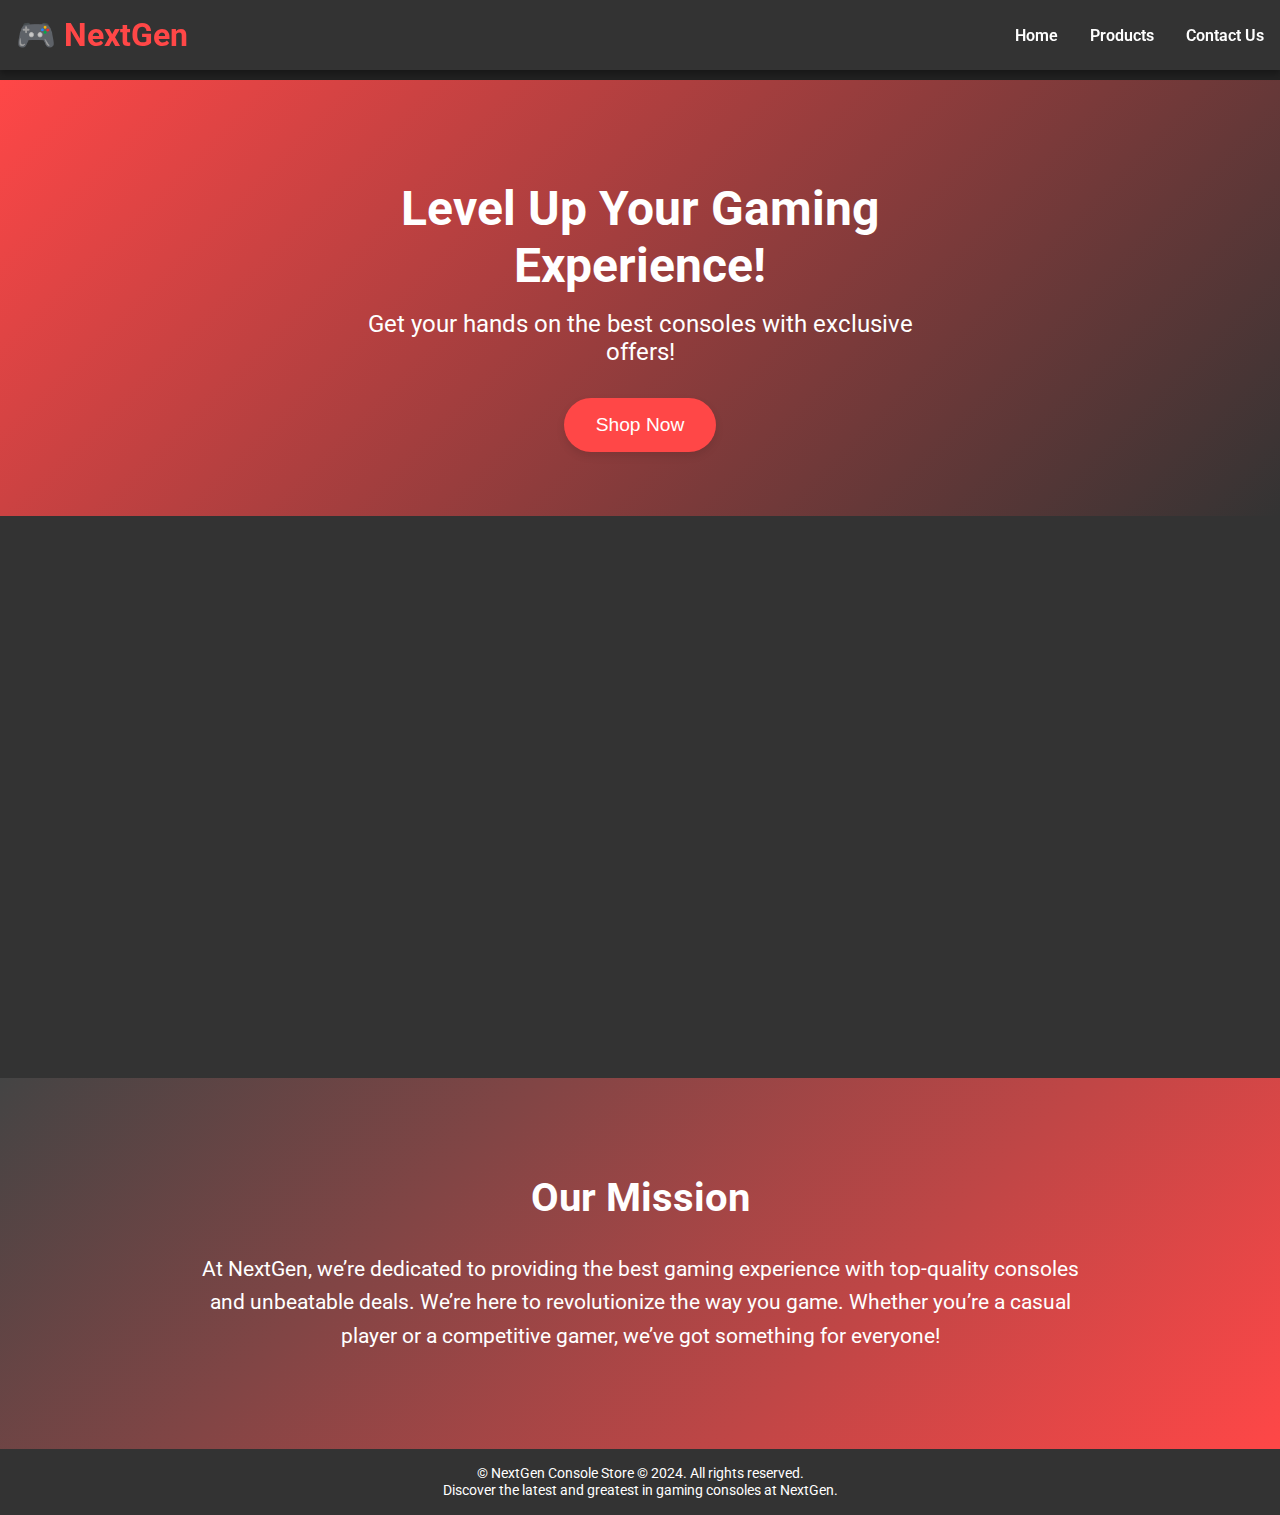
<file: index.html>
<!DOCTYPE html>
<html lang="en">
<head>
    <meta charset="UTF-8">
    <meta name="viewport" content="width=device-width, initial-scale=1.0">
    <title>NextGen</title>
    <link rel="stylesheet" href="styles.css">
    <link href="https://fonts.googleapis.com/css2?family=Roboto:wght@400;700&family=Open+Sans:wght@300;400;600&display=swap" rel="stylesheet">
</head>
<body>
    <header>
        <div class="logo">
            <a href="index.html"><h1>🎮 NextGen</h1></a>
        </div>
        <nav>
            <ul>
                <li><a href="index.html">Home</a></li>
                <li><a href="products.html">Products</a></li>
                <li><a href="contact.html">Contact Us</a></li>
            </ul>
        </nav>
    </header>
    
    <main>
        <section id="hero">
            <div class="hero-content">
                <h2>Level Up Your Gaming Experience!</h2>
                <p>Get your hands on the best consoles with exclusive offers!</p>
                <a href="products.html"><button id="shop-now" class="btn">Shop Now</button></a>
            </div>
        </section>

        <!-- Exclusive Offers Section -->
        <section id="exclusive-offers">
            <div class="offers-container">
                <h2>Exclusive Offers Just for You!</h2>
                <p>Discover amazing deals and discounts on the latest gaming consoles.</p>
                <div class="offers-grid">
                    <div class="offer-card" id="offer1">
                        <h4>PlayStation 5 Deal</h4>
                        <p>Get 10% off your first purchase.</p>
                        <button class="claim-btn" onclick="claimOffer('PlayStation 5 Deal')">Claim Offer</button>
                    </div>
                    <div class="offer-card" id="offer2">
                        <h4>Xbox Series X</h4>
                        <p>Free shipping on orders over $100.</p>
                        <button class="claim-btn" onclick="claimOffer('Xbox Series X')">Claim Offer</button>
                    </div>
                    <div class="offer-card" id="offer3">
                        <h4>Nintendo Switch Bundle</h4>
                        <p>Get a special bundle for just $399!</p>
                        <button class="claim-btn" onclick="claimOffer('Nintendo Switch Bundle')">Claim Offer</button>
                    </div>
                </div>
            </div>
        </section>

        <!-- Company Motive Section -->
        <section class="company-motive">
            <div class="motive-content">
                <h2>Our Mission</h2>
                <p>At NextGen, we’re dedicated to providing the best gaming experience with top-quality consoles and unbeatable deals. We’re here to revolutionize the way you game. Whether you’re a casual player or a competitive gamer, we’ve got something for everyone!</p>
            </div>
        </section>

        <!-- Footer -->
        <footer>
            <p>&copy; NextGen Console Store © 2024. All rights reserved. <br>
                Discover the latest and greatest in gaming consoles at NextGen.
                </p>
        </footer>
    </main>

    <script src="script.js"></script>
</body>
</html>
</file>
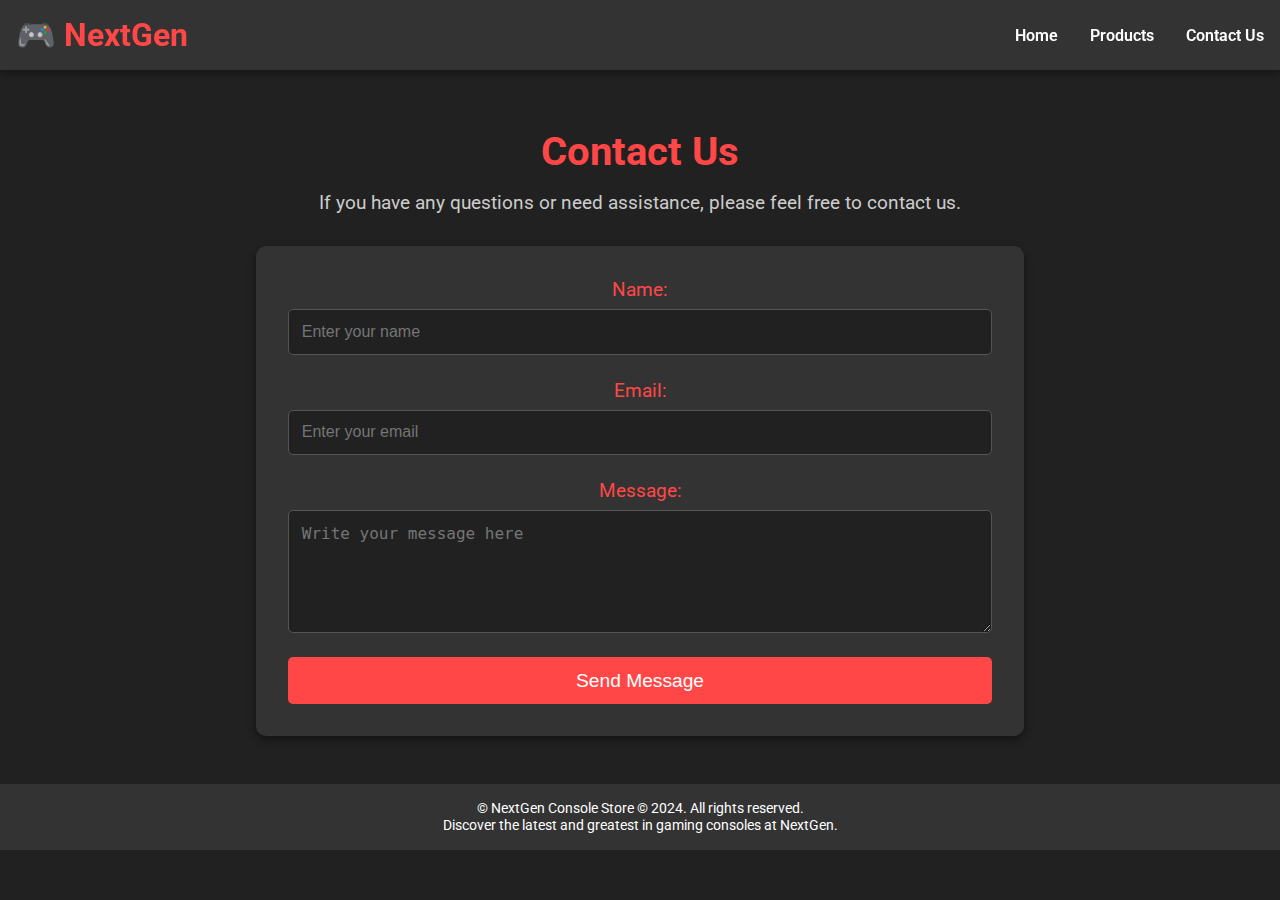
<file: contact.html>
<!DOCTYPE html>
<html lang="en">
<head>
    <meta charset="UTF-8">
    <meta name="viewport" content="width=device-width, initial-scale=1.0">
    <title>Contact Us - NextGen</title>
    <link rel="stylesheet" href="styles.css">
    <link href="https://fonts.googleapis.com/css2?family=Roboto:wght@400;700&display=swap" rel="stylesheet">
</head>
<body>
    <header>
        <div class="logo">
            <a href="index.html"><h1>🎮 NextGen</h1></a>
        </div>
        <nav>
            <ul>
                <li><a href="index.html">Home</a></li>
                <li><a href="products.html">Products</a></li>
                <li><a href="contact.html" class="active">Contact Us</a></li>
            </ul>
        </nav>
    </header>
    <main>
        <section id="contact">
            <h2>Contact Us</h2>
            <p>If you have any questions or need assistance, please feel free to contact us.</p>
            <form>
                <div class="form-group">
                    <label for="name">Name:</label>
                    <input type="text" id="name" name="name" placeholder="Enter your name" required>
                </div>
                <div class="form-group">
                    <label for="email">Email:</label>
                    <input type="email" id="email" name="email" placeholder="Enter your email" required>
                </div>
                <div class="form-group">
                    <label for="message">Message:</label>
                    <textarea id="message" name="message" placeholder="Write your message here" rows="5" required></textarea>
                </div>
                <button type="submit">Send Message</button>
            </form>
        </section>
    </main>
    <footer>
        <p>&copy; NextGen Console Store © 2024. All rights reserved. <br>
            Discover the latest and greatest in gaming consoles at NextGen.
            </p>
    </footer>
    <script src="script.js"></script>
</body>
</html>
</file>
<file: styles.css>
/* General Styles */
* {
    margin: 0;
    padding: 0;
    box-sizing: border-box;
}

body {
    font-family: 'Roboto', sans-serif;
    background-color: #212121;  /* Soft black/charcoal background */
    color: #fff;
    overflow-x: hidden;
    transition: background-color 0.3s ease;
}

header {
    background-color: #333333;  /* Dark grey header */
    padding: 1rem;
    display: flex;
    justify-content: space-between;
    align-items: center;
    position: fixed;
    top: 0;
    left: 0;
    width: 100%;
    z-index: 1000;
    box-shadow: 0 4px 6px rgba(0, 0, 0, 0.3);
}

header .logo a {
    text-decoration: none;
}

header .logo h1 {
    font-size: 2rem;
    color: #ff4747;  /* Red logo text */
    font-weight: bold;
}

nav ul {
    list-style: none;
    display: flex;
    gap: 2rem;
}

nav ul li {
    display: inline;
}

nav ul li a {
    text-decoration: none;
    color: #fff;
    font-weight: 600;
    transition: color 0.3s ease;
}

nav ul li a:hover {
    color: #ff4747;  /* Red on hover */
}

/* Hero Section */
#hero {
    background: linear-gradient(135deg, #ff4747, #333333);  /* Gradient from red to dark grey */
    color: white;
    padding: 100px 1rem 4rem;
    text-align: center;
    position: relative;
    animation: fadeIn 1.5s ease-out;
}

#hero .hero-content {
    max-width: 600px;
    margin: 0 auto;
}

#hero h2 {
    font-size: 3rem;
    margin-bottom: 1rem;
}

#hero p {
    font-size: 1.5rem;
    margin-bottom: 2rem;
}

#hero .btn {
    background-color: #ff4747;  /* Red button */
    color: white;
    border: none;
    padding: 1rem 2rem;
    font-size: 1.2rem;
    border-radius: 30px;
    cursor: pointer;
    transition: transform 0.3s ease, background-color 0.3s ease;
    box-shadow: 0 4px 8px rgba(0, 0, 0, 0.1);
}

#hero .btn:hover {
    transform: scale(1.1);
    background-color: #e63946;  /* Darker red on hover */
    box-shadow: 0 6px 12px rgba(0, 0, 0, 0.2);
}

/* Exclusive Offers Section */
#exclusive-offers {
    padding: 4rem 1rem;
    background-color: #333333;  /* Dark grey background */
    text-align: center;
    color: #fff;
}

#exclusive-offers h2 {
    font-size: 3rem;
    margin-bottom: 1rem;
    color: #ff4747;  /* Red heading */
}

#exclusive-offers p {
    font-size: 1.3rem;
    margin-bottom: 3rem;
}

.offers-container {
    opacity: 0;
    animation: fadeInContainer 1.5s ease-out forwards;
}

.offers-grid {
    display: flex;
    justify-content: center;
    gap: 2rem;
    flex-wrap: wrap;
    animation: fadeInGrid 1s ease-out forwards;
}

.offer-card {
    background-color: #444444;  /* Soft grey for offer cards */
    border-radius: 15px;
    padding: 2rem;
    width: 280px;
    text-align: center;
    box-shadow: 0 4px 8px rgba(0, 0, 0, 0.2);
    transition: transform 0.3s ease, box-shadow 0.3s ease;
    opacity: 0;
    animation: fadeInOffer 1s ease-out forwards;
}

.offer-card:nth-child(1) {
    animation-delay: 0.3s;
}

.offer-card:nth-child(2) {
    animation-delay: 0.6s;
}

.offer-card:nth-child(3) {
    animation-delay: 0.9s;
}

.offer-card:hover {
    transform: scale(1.05);
    box-shadow: 0 6px 12px rgba(0, 0, 0, 0.3);
}

.offer-card h4 {
    font-size: 1.6rem;
    margin-bottom: 1rem;
    color: #ff4747;
}

.offer-card p {
    font-size: 1.1rem;
    color: #ddd;
    margin-bottom: 1.5rem;
}

.claim-btn {
    background-color: #ff4747;
    color: white;
    border: none;
    padding: 1rem 2rem;
    font-size: 1.1rem;
    border-radius: 25px;
    cursor: pointer;
    transition: transform 0.3s ease, background-color 0.3s ease;
}

.claim-btn:hover {
    background-color: #e63946;  /* Darker red on hover */
    transform: scale(1.1);
}

/* Company Motive Section */
.company-motive {
    padding: 6rem 1rem;
    background: linear-gradient(135deg, #444444, #ff4747);  /* Soft grey to red gradient */
    text-align: center;
    color: white;
    animation: fadeInUp 1.5s ease-out;
}

.company-motive h2 {
    font-size: 2.5rem;
    margin-bottom: 2rem;
}

.company-motive p {
    font-size: 1.3rem;
    max-width: 900px;
    margin: 0 auto;
    line-height: 1.6;
}

/* Footer */
footer {
    background-color: #333333;
    text-align: center;
    padding: 2rem;
    color: #fff;
    font-size: 1.2rem;
}

/* Animations */
@keyframes fadeIn {
    0% { opacity: 0; transform: translateY(30px); }
    100% { opacity: 1; transform: translateY(0); }
}

@keyframes fadeInUp {
    0% { opacity: 0; transform: translateY(50px); }
    100% { opacity: 1; transform: translateY(0); }
}

@keyframes fadeInContainer {
    0% { opacity: 0; }
    100% { opacity: 1; }
}

@keyframes fadeInGrid {
    0% { opacity: 0; }
    100% { opacity: 1; }
}

@keyframes fadeInOffer {
    0% { opacity: 0; }
    100% { opacity: 1; }
}


/* -------------------Products---------------------------- */

/* Modal Styles */
.modal {
    display: none;
    position: fixed;
    z-index: 1000;
    left: 0;
    top: 0;
    width: 100%;
    height: 100%;
    overflow: auto;
    background-color: rgba(0, 0, 0, 0.8);
}

.modal-content {
    background-color: #444444;
    margin: 5% auto;
    padding: 20px;
    border-radius: 10px;
    width: 90%;
    max-width: 400px;
    box-shadow: 0 5px 15px rgba(0, 0, 0, 0.5);
    animation: slideDown 0.4s ease;
    color: #fff;
}

.modal-content h3 {
    text-align: center;
    color: #ff4747;
    margin-bottom: 20px;
    font-size: 1.8rem;
}

.modal-content p {
    text-align: center;
    margin-bottom: 20px;
    font-size: 1.2rem;
    color: #ddd;
}

.modal-content label {
    display: block;
    margin: 10px 0 5px;
    color: #ddd;
    font-size: 1rem;
}

.modal-content input,
.modal-content textarea,
.modal-content button {
    width: 100%;
    padding: 10px;
    margin-bottom: 15px;
    border: 1px solid #555;
    border-radius: 5px;
    font-size: 1rem;
    background-color: #333333;
    color: #fff;
}

.modal-content input:focus,
.modal-content textarea:focus {
    outline: none;
    border-color: #ff4747;
    box-shadow: 0 0 5px #ff4747;
}

.modal-content button {
    background-color: #ff4747;
    border: none;
    cursor: pointer;
    font-size: 1.1rem;
    transition: background-color 0.3s ease, transform 0.2s ease;
}

.modal-content button:hover {
    background-color: #e63946;
    transform: scale(1.05);
}

.close {
    color: #aaa;
    float: right;
    font-size: 28px;
    font-weight: bold;
}

.close:hover,
.close:focus {
    color: #ff4747;
    text-decoration: none;
    cursor: pointer;
}

/* Animation for Modal */
@keyframes slideDown {
    from {
        transform: translateY(-50px);
        opacity: 0;
    }
    to {
        transform: translateY(0);
        opacity: 1;
    }
}  
/* ----------------------------------- */


#products {
    padding: 100px 1rem 4rem;
    text-align: center;
}

#products h2 {
    font-size: 2.5rem;
    color: #ff4747;
    margin-bottom: 2rem;
}

.search-container {
    margin-bottom: 2rem;
    display: flex;
    justify-content: center;
    align-items: center;
}

.search-container input {
    width: 300px;
    padding: 10px;
    border-radius: 25px;
    border: 1px solid #555;
    background-color: #212121;
    color: white;
}

.search-container button {
    background-color: #ff4747;
    color: white;
    border: none;
    border-radius: 25px;
    padding: 10px 20px;
    cursor: pointer;
    margin-left: 1rem;
}

.product-grid {
    display: flex;
    flex-wrap: wrap;
    gap: 2rem;
    justify-content: center;
}

/* Improved Product Grid */
.product-grid {
    display: flex;
    flex-wrap: wrap;
    gap: 2rem;
    justify-content: center;
}

.product-card {
    background-color: #333333;
    border-radius: 15px;
    padding: 1.5rem;
    width: 280px;
    text-align: center;
    box-shadow: 0 4px 8px rgba(0, 0, 0, 0.2);
    transition: transform 0.3s ease, box-shadow 0.3s ease;
    animation: fadeIn 0.5s forwards;
    overflow: hidden; /* Ensures no elements overflow */
    position: relative;
}

.product-card:hover {
    transform: scale(1.05);
    box-shadow: 0 8px 16px rgba(0, 0, 0, 0.3);
}

/* Image Container with Zoom Effect */
.image-container {
    overflow: hidden; /* Ensures the zoom effect stays inside */
    border-radius: 10px;
    margin-bottom: 1rem;
    position: relative;
}

.image-container img {
    max-width: 100%;
    height: 200px;
    border-radius: 10px;
    transition: transform 0.5s ease, filter 0.3s ease;
}

.image-container:hover img {
    transform: scale(1.1); /* Zooms the image */
    filter: brightness(1.1); /* Slightly brightens the image */
}

/* Add a Hover Overlay (Optional) */
.image-container::before {
    content: "";
    position: absolute;
    top: 0;
    left: 0;
    width: 100%;
    height: 100%;
    background: rgba(0, 0, 0, 0); /* Invisible initially */
    transition: background 0.3s ease;
    z-index: 1;
    border-radius: 10px;
}

.image-container:hover::before {
    background: rgba(0, 0, 0, 0.3); /* Adds a dark overlay on hover */
}

/* Title Text Shadow Effect */
.product-card h4 {
    font-size: 1.5rem;
    color: #ff4747;
    margin-bottom: 0.5rem;
    transition: text-shadow 0.3s ease, transform 0.3s ease;
}

.product-card:hover h4 {
    text-shadow: 0 4px 8px rgba(2, 6, 17, 0.8);
    transform: translateY(-2px);
}

/* Description and Price */
.product-card p {
    font-size: 1rem;
    color: #ddd;
    margin: 0.5rem 0;
}

.product-card p strong {
    color: #ff4747;
}

/* Button Enhancement */
.product-card button {
    background-color: #ff4747;
    color: white;
    border: none;
    padding: 0.7rem 1.2rem;
    font-size: 1rem;
    cursor: pointer;
    margin-top: 10px;
    border-radius: 5px;
    transition: transform 0.3s ease, background-color 0.3s ease;
}

.product-card button:hover {
    background-color: #e63946;
    transform: scale(1.1);
    box-shadow: 0 4px 8px rgba(255, 71, 71, 0.3);
}

/* Animations */
@keyframes fadeIn {
    from { opacity: 0; transform: translateY(20px); }
    to { opacity: 1; transform: translateY(0); }
}

/* Responsive Adjustments */
@media (max-width: 768px) {
    .product-card {
        width: 100%;
    }
}


.modal {
    display: none;
    position: fixed;
    left: 0;
    top: 0;
    width: 100%;
    height: 100%;
    background-color: rgba(0, 0, 0, 0.8);
    z-index: 1000;
}

.modal-content {
    background-color: #333333;
    margin: 10% auto;
    padding: 20px;
    border-radius: 10px;
    max-width: 400px;
    color: #fff;
    box-shadow: 0 4px 8px rgba(0, 0, 0, 0.3);
    animation: slideDown 0.5s ease;
}

@keyframes fadeIn {
    from { opacity: 0; transform: translateY(20px); }
    to { opacity: 1; transform: translateY(0); }
}

@keyframes slideDown {
    from { opacity: 0; transform: translateY(-20px); }
    to { opacity: 1; transform: translateY(0); }
}


/* --------------Contact-Page-------------------------- */
main {
    padding-top: 80px;
}

footer {
    background-color: #333333;
    text-align: center;
    padding: 1rem;
    color: #fff;
    font-size: 0.9rem;
}

/* Contact Section */
#contact {
    padding: 3rem 1rem;
    text-align: center;
    max-width: 800px;
    margin: 0 auto;
    animation: fadeIn 1.2s ease;
}

#contact h2 {
    font-size: 2.5rem;
    margin-bottom: 1rem;
    color: #ff4747;
    animation: fadeInDown 1s ease;
}

#contact p {
    font-size: 1.2rem;
    margin-bottom: 2rem;
    color: #ccc;
}

form {
    display: flex;
    flex-direction: column;
    gap: 1.5rem;
    background-color: #333333;
    padding: 2rem;
    border-radius: 10px;
    box-shadow: 0 4px 8px rgba(0, 0, 0, 0.4);
    animation: slideUp 1.5s ease;
}

.form-group {
    display: flex;
    flex-direction: column;
    gap: 0.5rem;
}

form label {
    font-size: 1.2rem;
    color: #ff4747;
}

form input,
form textarea {
    padding: 0.8rem;
    font-size: 1rem;
    border: 1px solid #555;
    border-radius: 5px;
    background-color: #212121;
    color: white;
    transition: border-color 0.3s ease, box-shadow 0.3s ease;
}

form input:focus,
form textarea:focus {
    outline: none;
    border-color: #ff4747;
    box-shadow: 0 0 8px #ff4747;
}

form button {
    padding: 0.8rem 1.5rem;
    font-size: 1.2rem;
    background-color: #ff4747;
    color: white;
    border: none;
    border-radius: 5px;
    cursor: pointer;
    transition: background-color 0.3s ease, transform 0.3s ease;
}

form button:hover {
    background-color: #e63946;
    transform: scale(1.05);
    box-shadow: 0 4px 8px rgba(255, 71, 71, 0.4);
}

/* Animations */
@keyframes fadeIn {
    from {
        opacity: 0;
        transform: translateY(30px);
    }
    to {
        opacity: 1;
        transform: translateY(0);
    }
}

@keyframes fadeInDown {
    from {
        opacity: 0;
        transform: translateY(-30px);
    }
    to {
        opacity: 1;
        transform: translateY(0);
    }
}

@keyframes slideUp {
    from {
        opacity: 0;
        transform: translateY(40px);
    }
    to {
        opacity: 1;
        transform: translateY(0);
    }
}

/* Responsive Design */
@media (max-width: 768px) {
    #contact {
        padding: 2rem 1rem;
    }

    form {
        padding: 1.5rem;
    }

    form button {
        font-size: 1rem;
    }
}
</file>
